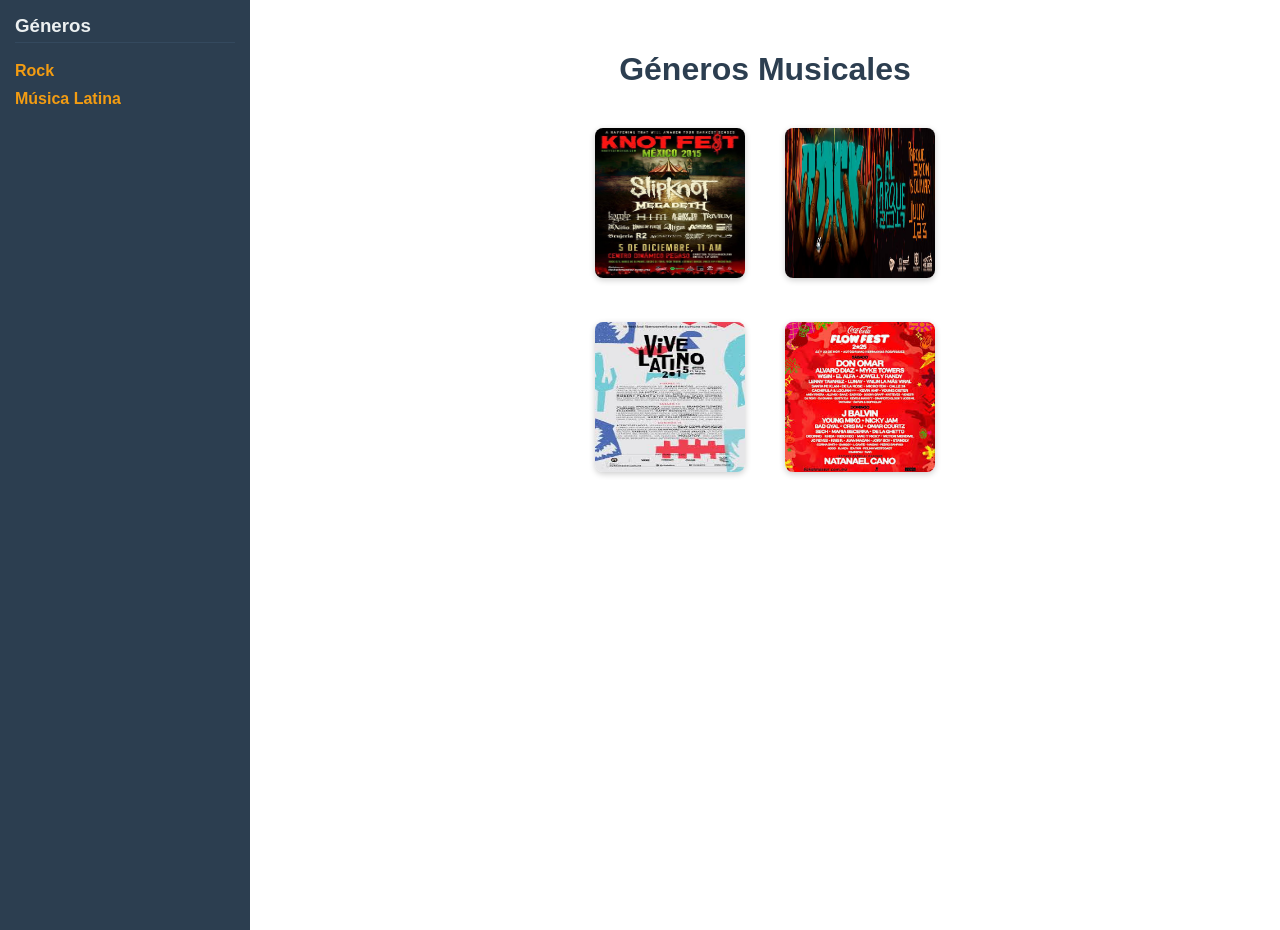
<file: index.html>
<!DOCTYPE html>
<html lang="es">
<head>
    <meta charset="UTF-8">
    <meta name="viewport" content="width=device-width, initial-scale=1.0">
    <title>Evolución Web</title>
    <link rel="stylesheet" href="archivo.css">
    <style>
        body {
            font-family: Arial, sans-serif;
            margin: 0;
            display: flex;
        }

        /* Menú lateral */
        .menu {
            width: 220px;
            background: #2c3e50;
            color: #ecf0f1;
            padding: 15px;
            min-height: 100vh;
        }
        .menu h3 {
            margin-top: 0;
            border-bottom: 1px solid #34495e;
            padding-bottom: 5px;
        }
        .menu strong {
            display: block;
            margin-top: 10px;
            color: #f39c12;
            cursor: pointer;
        }
        .menu ul {
            list-style: none;
            padding-left: 15px;
            display: none; /* oculto por defecto */
        }
        .menu li {
            margin: 5px 0;
        }
        .menu a {
            color: #ecf0f1;
            text-decoration: none;
        }
        .menu a:hover {
            text-decoration: underline;
        }

        /* Contenido principal */
        .contenido {
            flex: 1;
            padding: 30px;
            text-align: center;
        }
        .contenido h1 {
            margin-bottom: 20px;
            color: #2c3e50;
        }

        /* Tabla de imágenes */
        table {
            margin: auto;
            border-collapse: collapse;
        }
        td {
            padding: 20px;
        }
        img {
            width: 150px;
            height: 150px;
            border-radius: 8px;
            box-shadow: 0 2px 6px rgba(0,0,0,0.2);
            transition: transform 0.2s;
        }
        img:hover {
            transform: scale(1.05);
        }
    </style>
    <script>
        // Script para desplegar festivales/subgéneros al hacer clic en el género
        function toggleFestivales(id) {
            const lista = document.getElementById(id);
            lista.style.display = (lista.style.display === "block") ? "none" : "block";
        }
    </script>
</head>
<body>
    <!-- Menú lateral -->
    <div class="menu">
        <h3>Géneros</h3>
        <strong onclick="toggleFestivales('rockFestivales')">Rock</strong>
        <ul id="rockFestivales">
            <li><a href="festival1.html">Rock al Parque</a></li>
            <li><a href="festival2.html">Knot Fest</a></li>
        </ul>

        <strong onclick="toggleFestivales('latinaFestivales')">Música Latina</strong>
        <ul id="latinaFestivales">
            <li><a href="festival3.html">Flow Fest</a></li>
            <li><a href="festival4.html">Vive Latino</a></li>
        </ul>
    </div>

    <!-- Contenido principal -->
    <div class="contenido">
        <h1>Géneros Musicales</h1>
        <table>
            <tr>
                <td><a href="festival1.html"><img src="rock.jpg" alt="Rock"></a></td>
                <td><a href="festival2.html"><img src="jazz.jpg" alt="Jazz"></a></td>
            </tr>
            <tr>
                <td><a href="festival3.html"><img src="electronica.jpg" alt="Electrónica"></a></td>
                <td><a href="festival4.html"><img src="latina.jpg" alt="Música Latina"></a></td>
            </tr>
        </table>
    </div>
</body>
</html>
</file>
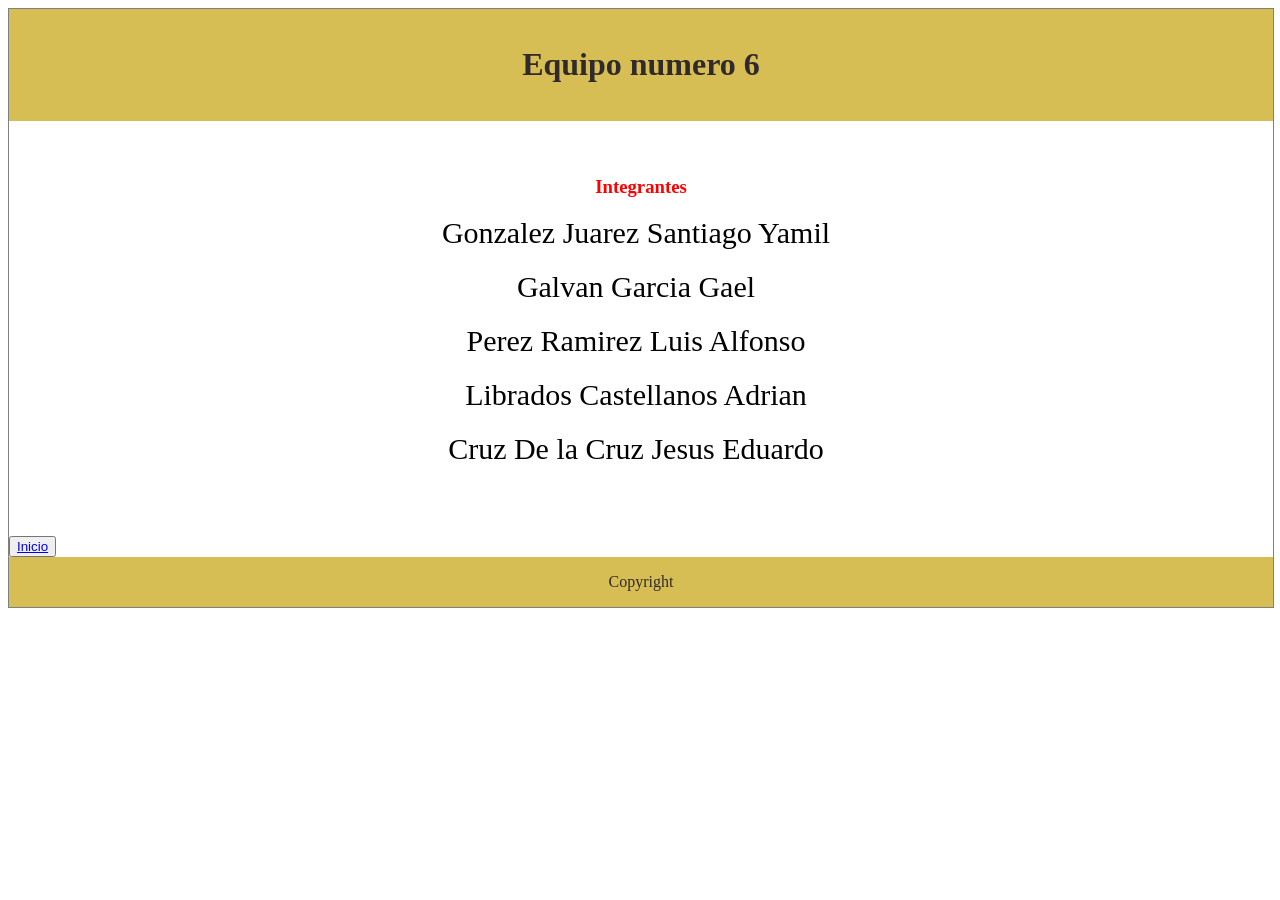
<file: creadores.html>
<!DOCTYPE html>
<html lang="es">
<head>
    <meta charset="UTF-8">
    <meta name="viewport" content="width=device-width, initial-scale=1.0">
    <title>Creadores</title>
    <link rel="stylesheet" href="estilos.css">
    
</head>
<body>
    <div class="contenedor">
        <header>
            <h1>Equipo numero 6</h1>
        </header>  
        
        
        <br><br>
        
        <section>
            <article>
                <h1 align = "center" > <span style="color:red">Integrantes</span></h1>


            <ul class="integrantes">
                <li>Gonzalez Juarez Santiago Yamil</li>
                <li>Galvan Garcia Gael</li>
                <li>Perez Ramirez Luis Alfonso</li>
                <li>Librados Castellanos Adrian</li>
                <li>Cruz De la Cruz Jesus Eduardo</li>
            </ul>
                

                
            </article>

            
        </section>

        <button><a href="index.html">Inicio</a></button>
      

        <footer>Copyright </footer>
    </div>
</body>
</html>
</file>
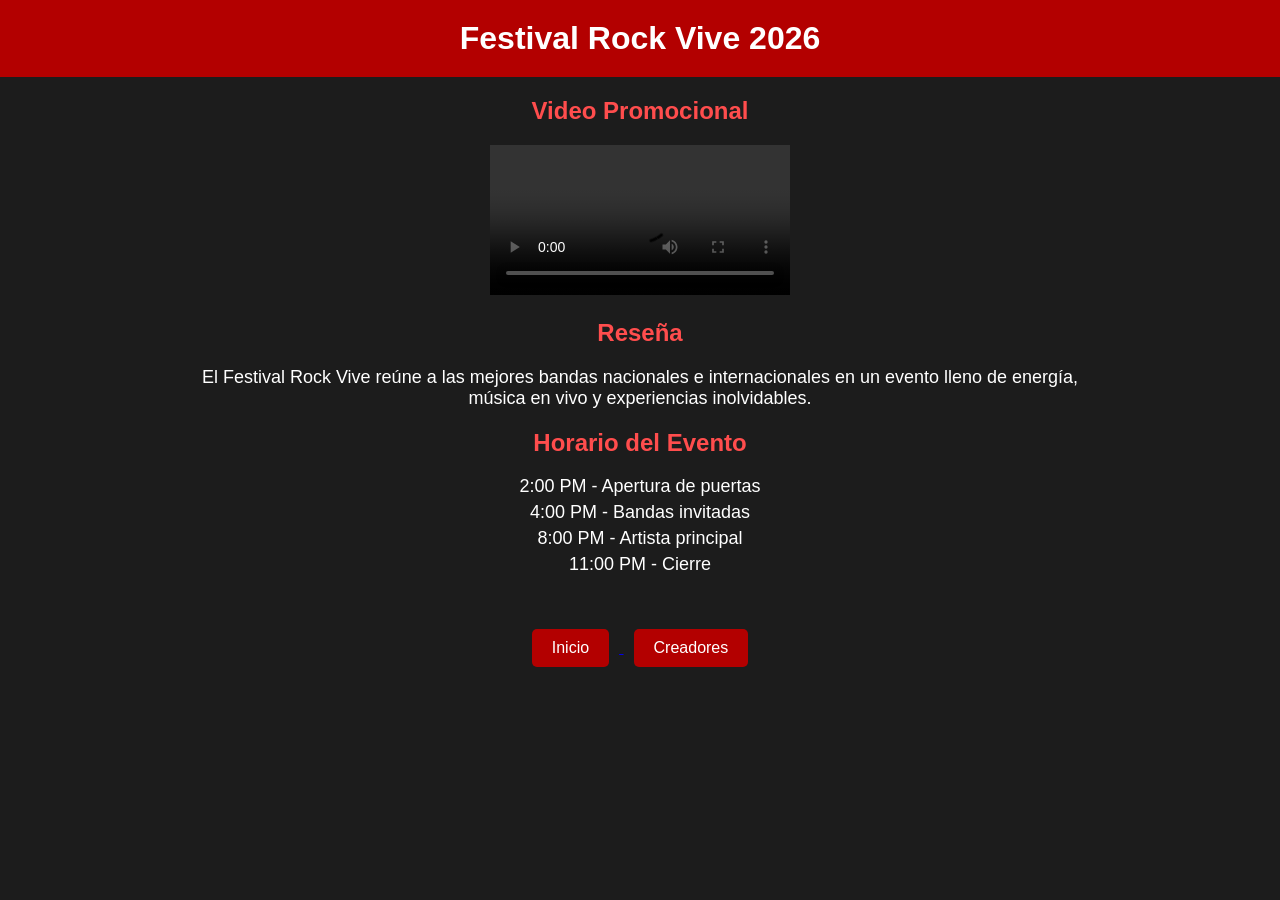
<file: festival1.html>
<!DOCTYPE html>
<html lang="es">
<head>
    <meta charset="UTF-8">
    <title>Festival Rock Vive</title>
    <link rel="stylesheet" href="adrian.css">
</head>
<body>

    
    <h1>Festival Rock Vive 2026</h1>

    
    <h2>Video Promocional</h2>
    <video controls>
        <source src="videos/1rock.mp4" type="video/mp4">
        Tu navegador no soporta el video.
    </video>

    
    <h2>Reseña</h2>
    <p>
        El Festival Rock Vive reúne a las mejores bandas nacionales e 
        internacionales en un evento lleno de energía, música en vivo 
        y experiencias inolvidables.
    </p>

    
    <h2>Horario del Evento</h2>
    <ul>
        <li>2:00 PM - Apertura de puertas</li>
        <li>4:00 PM - Bandas invitadas</li>
        <li>8:00 PM - Artista principal</li>
        <li>11:00 PM - Cierre</li>
    </ul>

    
    <br>
    <a href="index.html">
        <button>Inicio</button>
    </a>

    <a href="creadores.html">
        <button>Creadores</button>
    </a>

</body>
</html>
</file>
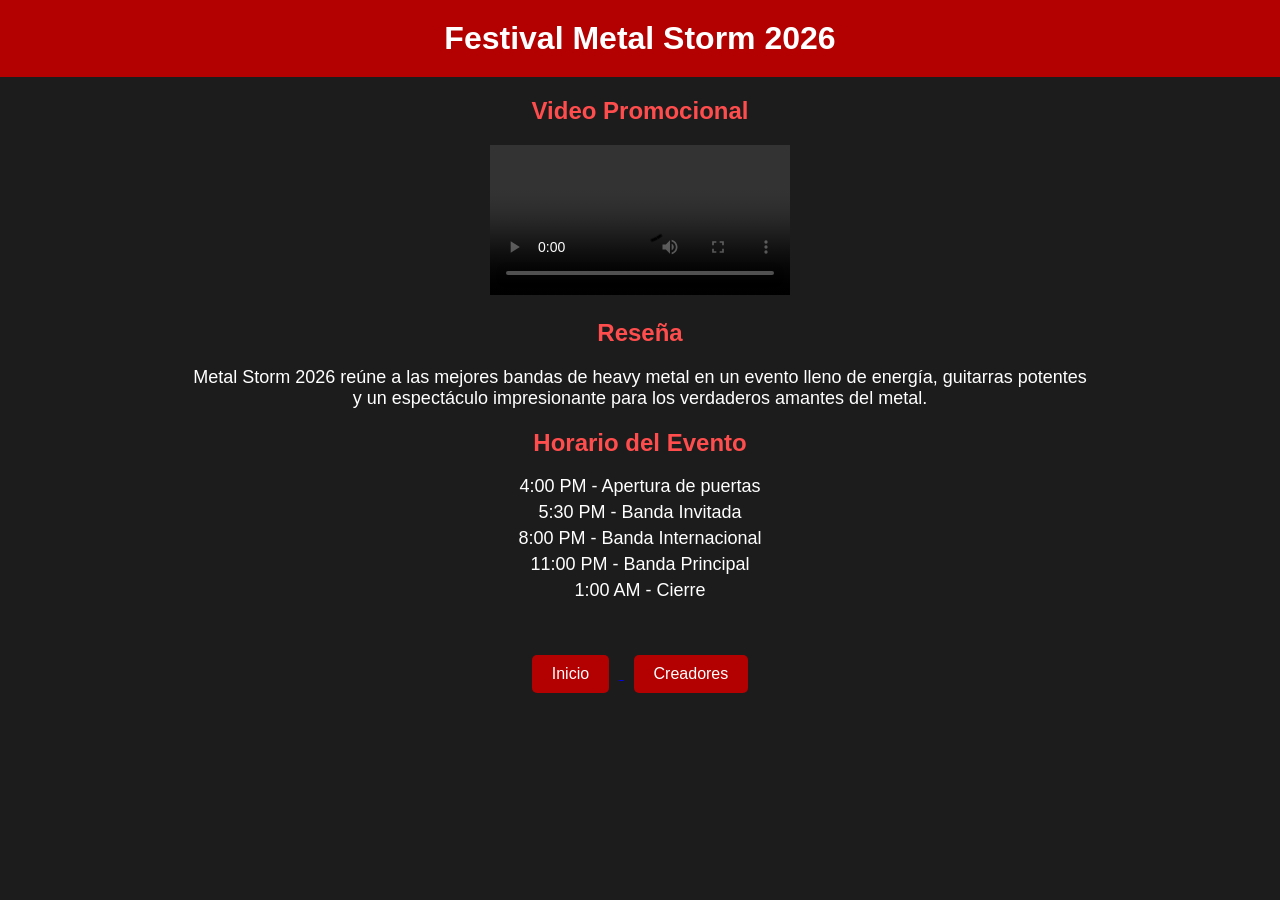
<file: festival2.html>
<!DOCTYPE html>
<html lang="es">
<head>
    <meta charset="UTF-8">
    <title>Festival Metal Storm</title>
    <link rel="stylesheet" href="adrian.css">
</head>
<body>

    <h1>Festival Metal Storm 2026</h1>

    <h2>Video Promocional</h2>
    <video controls>
        <source src="videos/1.1metal.mp4" type="video/mp4">
        Tu navegador no soporta el video.
    </video>

    <h2>Reseña</h2>
    <p>
        Metal Storm 2026 reúne a las mejores bandas de heavy metal 
        en un evento lleno de energía, guitarras potentes y un espectáculo 
        impresionante para los verdaderos amantes del metal.
    </p>

    <h2>Horario del Evento</h2>
    <ul>
        <li>4:00 PM - Apertura de puertas</li>
        <li>5:30 PM - Banda Invitada</li>
        <li>8:00 PM - Banda Internacional</li>
        <li>11:00 PM - Banda Principal</li>
        <li>1:00 AM - Cierre</li>
    </ul>

    <br>
    <a href="index.html">
        <button>Inicio</button>
    </a>

    <a href="creadores.html">
        <button>Creadores</button>
    </a>

</body>
</html>
</file>
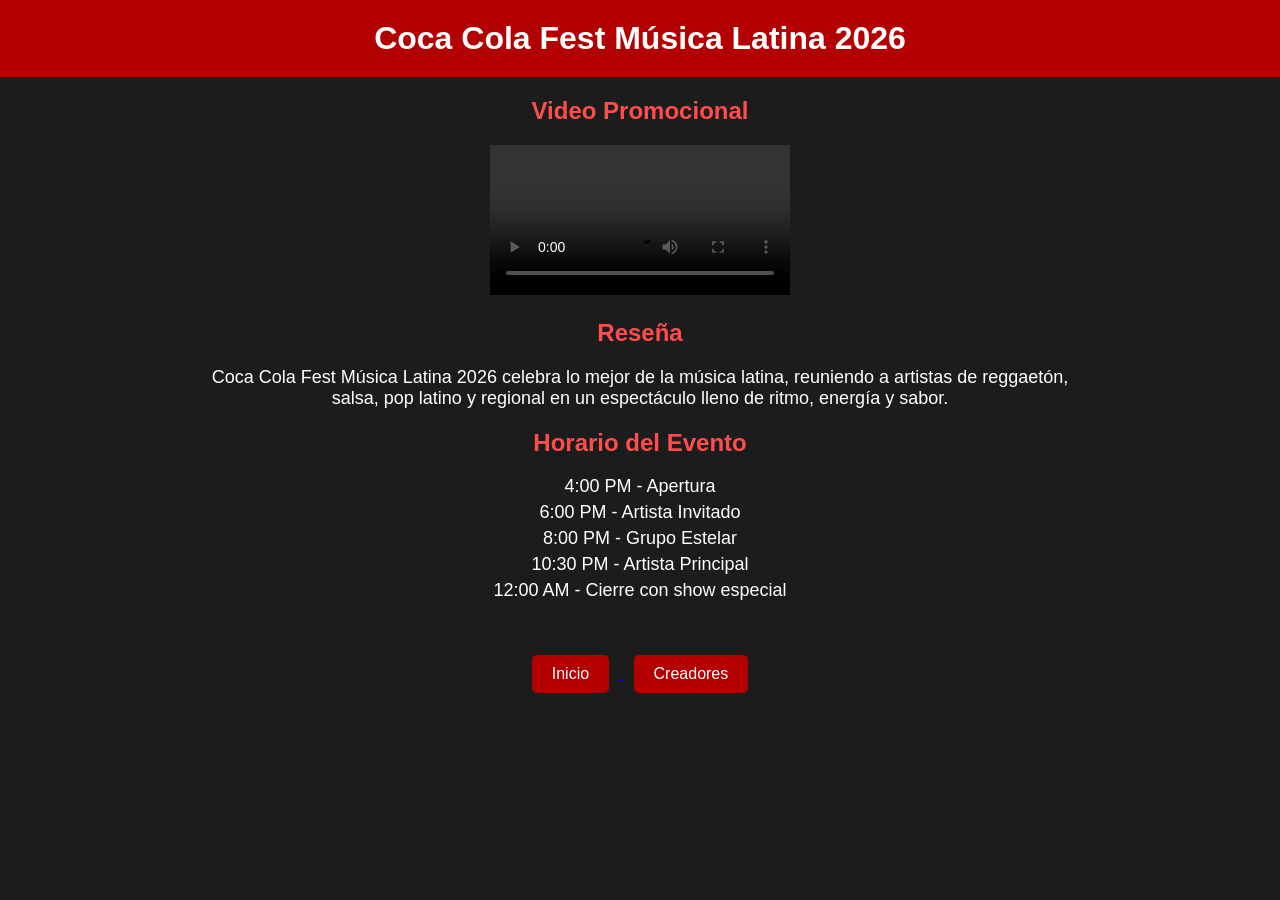
<file: festival3.html>
<!DOCTYPE html>
<html lang="es">
<head>
    <meta charset="UTF-8">
    <title>Coca Cola Fest Música Latina</title>
    <link rel="stylesheet" href="adrian.css">
</head>
<body>

    <h1>Coca Cola Fest Música Latina 2026</h1>

    <h2>Video Promocional</h2>
    <video controls>
        <source src="videos/2musicalatina.mp4" type="video/mp4">
        Tu navegador no soporta el video.
    </video>

    <h2>Reseña</h2>
    <p>
        Coca Cola Fest Música Latina 2026 celebra lo mejor de la música latina,
        reuniendo a artistas de reggaetón, salsa, pop latino y regional en un 
        espectáculo lleno de ritmo, energía y sabor.
    </p>

    <h2>Horario del Evento</h2>
    <ul>
        <li>4:00 PM - Apertura</li>
        <li>6:00 PM - Artista Invitado</li>
        <li>8:00 PM - Grupo Estelar</li>
        <li>10:30 PM - Artista Principal</li>
        <li>12:00 AM - Cierre con show especial</li>
    </ul>

    <br>
    <a href="index.html">
        <button>Inicio</button>
    </a>

    <a href="creadores.html">
        <button>Creadores</button>
    </a>

</body>
</html>
</file>
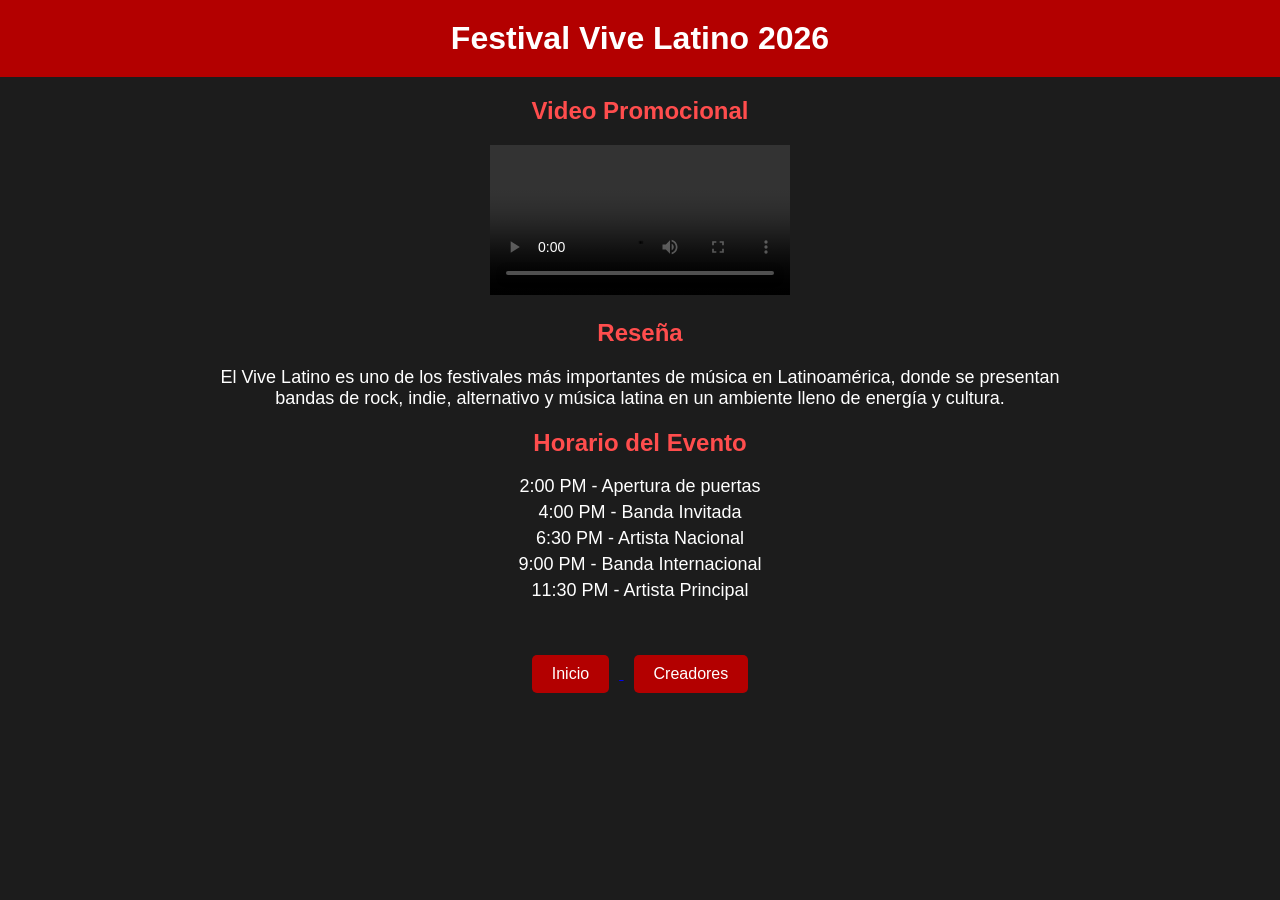
<file: festival4.html>
<!DOCTYPE html>
<html lang="es">
<head>
    <meta charset="UTF-8">
    <title>Vive Latino 2026</title>
    <link rel="stylesheet" href="adrian.css">
</head>
<body>

    <h1>Festival Vive Latino 2026</h1>

    <h2>Video Promocional</h2>
    <video controls>
        <source src="videos/2.2coca.mp4" type="video/mp4">
        Tu navegador no soporta el video.
    </video>

    <h2>Reseña</h2>
    <p>
        El Vive Latino es uno de los festivales más importantes de música 
        en Latinoamérica, donde se presentan bandas de rock, indie, 
        alternativo y música latina en un ambiente lleno de energía y cultura.
    </p>

    <h2>Horario del Evento</h2>
    <ul>
        <li>2:00 PM - Apertura de puertas</li>
        <li>4:00 PM - Banda Invitada</li>
        <li>6:30 PM - Artista Nacional</li>
        <li>9:00 PM - Banda Internacional</li>
        <li>11:30 PM - Artista Principal</li>
    </ul>

    <br>
    <a href="index.html">
        <button>Inicio</button>
    </a>

    <a href="creadores.html">
        <button>Creadores</button>
    </a>

</body>
</html>
</file>
<file: archivo.css>
div.contenedor{
    width: 100%;
    border: 1px solid gray;
}

header, footer{
    padding: 1em;
    color: white;
    background-color: black;
    clear: left;
    text-align: center;
}

nav{
    float: left;
    max-width: 160px;
    margin: 0;
    padding: 1em;
}

nav ol{
    list-style-type: none;
    padding: 0;
}

nav ol a{
    text-decoration: none;
}

article{
    text-decoration: 170px;
    border-left: 1px solid gray;
    padding: 1em;
    overflow: hidden;
}


.pdf_imagen {
    display: flex;             
    justify-content: space-between; 
    align-items: center;       
    padding: 10px 20px;
}

.pdf {
    display: flex;
    align-items: center;
    gap: 10px;  
}

.contacto {
    margin-left: auto;
    font-weight: bold;
}
</file>
<file: estilos.css>
div.contenedor{
    width: 100%;
    border: 1px solid gray;
    
}

header, footer{
    padding: 1em;
    color: rgb(48, 42, 42);
    background-color: rgb(214, 190, 85);
    clear: left;
    text-align: center;
}
.integrantes{
    list-style-type: none;
    text-align: center;
    margin-right: 50px;
    margin-bottom: 70px;
    
}
ul li{
    margin-bottom: 20px;
    font-size: 30px;    
}
</file>
<file: adrian.css>
body {
    font-family: Arial, sans-serif;
    background-color: #1c1c1c;
    color: white;
    margin: 0;
    padding: 0;
    text-align: center;
}

h1 {
    background-color: #b30000;
    padding: 20px;
    margin: 0;
}

h2 {
    color: #ff4d4d;
}

p {
    width: 70%;
    margin: auto;
    font-size: 18px;
}

ul {
    list-style: none;
    padding: 0;
}

li {
    font-size: 18px;
    margin: 5px 0;
}

/* Video */
iframe {
    margin: 20px 0;
    border-radius: 10px;
}

/* Botones */
button {
    background-color: #b30000;
    color: white;
    border: none;
    padding: 10px 20px;
    margin: 20px 10px;
    font-size: 16px;
    border-radius: 5px;
}

button:hover {
    background-color: #ff1a1a;
}
</file>
